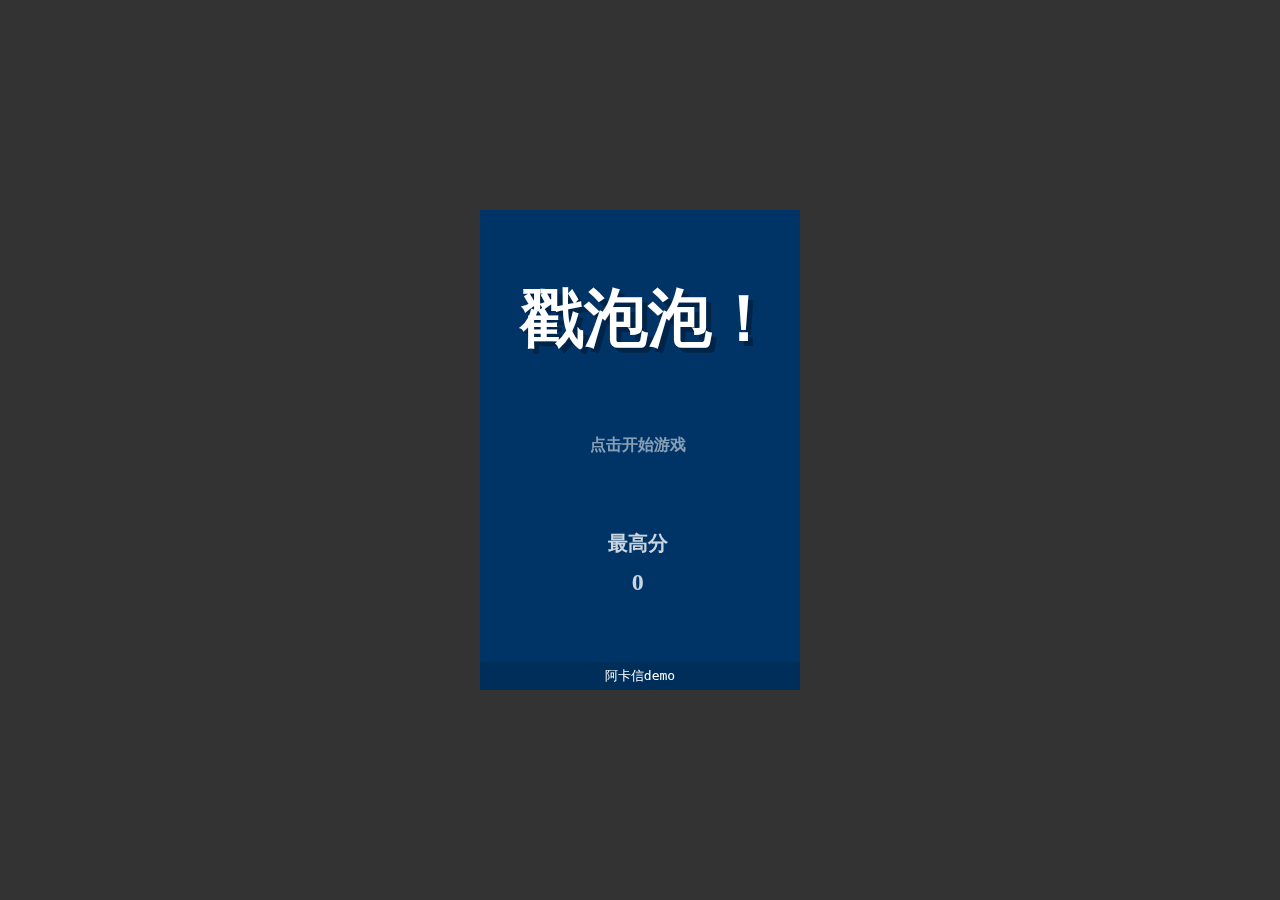
<file: demos/cpp/index.html>
<!DOCTYPE HTML>
<html lang="en">

<head>
	<meta charset="UTF-8">
	<title>戳泡泡</title>
	<meta name="keywords" content="games, online games, mobile games, html5 games" />
	<meta name="viewport" content="width=device-width,initial-scale=1.0,maximum-scale=1.0,user-scalable=no" />
	<meta name="apple-mobile-web-app-capable" content="yes" />
	<meta name="apple-mobile-web-app-status-bar-style" content="black-translucent" />
	<link rel="stylesheet" href="css/pop.css" />
	<!--<link rel="stylesheet" href="fonts/fonts.css" />-->
	<script src="js/Stats.js"></script>
	<script src="js/buzz.js"></script>
	<style type="text/css">
		iframe {
			position: absolute;
			bottom: 0;
			left: center;
		}
	</style>
	<link rel="shortcut icon" href="icon.png">
	<link rel="icon" href="icon.png">
	<link type="text/css" href="css/common.css" rel="stylesheet" />
	<script type="text/javascript" src="js/zepto.min.js"></script>
	<script src="js/common.js?v=1"></script>
</head>

<body>
<div id="SF_Game">
	<canvas></canvas>
	<div id="textLayer">
		<p>
			阿卡信demo
		</p>
	</div>
	<div id="inputBox">
		<a href="#" id="playAgain">
			再来一次
		</a>
		<a href="#" id="shareGame">
			炫耀一下
		</a>
	</div>
	<input id="bt-game-id" type="hidden" value="3-pop">
</div>
<script src="js/pop.base.js"></script>
<script src="js/pop.ua.js"></script>
<script src="js/pop.input.js"></script>
<script src="js/pop.scoreboard.js"></script>
<script src="js/pop.draw.js"></script>
<script src="js/pop.collision.js"></script>
<script src="js/pop.form.js"></script>
<script src="js/pop.explosion.js"></script>
<script src="js/pop.bubble.js"></script>
<script src="js/pop.touch.js"></script>
<script src="js/pop.starfish.js"></script>
<script src="js/pop.router.js"></script>
<script src="js/pop.init.js"></script>
<script type="text/javascript">
    function SF_gameStart() {
        if (!!document.createElement('canvas').getContext === false) {
            document.writeln('<h1>对不起，您的浏览器不支持html5！</h1>');
            document.writeln('<h2>请更换浏览器继续玩游戏！</h2>');
        } else {
            POP.init();
        }
    }

    $(function() {
        $("#playAgain").on("click", function() {
            POP.againGame();
            //return false;
        });
        $("#shareGame").on("click", function() {
            //btGame.playShareTip();
            //return false;
            dp_share();
        });
    });
    btGame.onlyVScreen(false, function(count) {
        if (count > 0) {
            location.reload();
        }
    });
    btGame.resizePlayArea($("#SF_Game"), 320, 480, "center", "center");
    $("#SF_Game").on("resizePlayArea", function() {
        SF_gameStart();
        SF_gameStart = function() {};
    });
</script>
<script language=javascript>
    var mebtnopenurl = 'http://g.lanrenmb.com';
    window.shareData = {
        "imgUrl": "http://g.lanrenmb.com/icon/cpp.png",
        "timeLineLink": "http://g.lanrenmb.com/games/cpp/",
        "tTitle": "戳泡泡",
        "tContent": "戳泡泡"
    };

    function goHome() {
        window.location = mebtnopenurl;
    }

    function dp_share() {

    }
</script>
<div style="display: none;">
	<script type="text/javascript">
        var myData = { gameid: "cpp" };
	</script>
	<div style="display: none;">
	</div>
</body>

</html>
<!DOCTYPE HTML>
<html lang="en">

<head>
	<meta charset="UTF-8">
	<title>戳泡泡</title>
	<meta name="keywords" content="games, online games, mobile games, html5 games" />
	<meta name="viewport" content="width=device-width,initial-scale=1.0,maximum-scale=1.0,user-scalable=no" />
	<meta name="apple-mobile-web-app-capable" content="yes" />
	<meta name="apple-mobile-web-app-status-bar-style" content="black-translucent" />
	<link rel="stylesheet" href="css/pop.css" />
	<!--<link rel="stylesheet" href="fonts/fonts.css" />-->
	<script src="js/Stats.js"></script>
	<script src="js/buzz.js"></script>
	<style type="text/css">
		iframe {
			position: absolute;
			bottom: 0;
			left: center;
		}
	</style>
	<link rel="shortcut icon" href="icon.png">
	<link rel="icon" href="icon.png">
	<link type="text/css" href="css/common.css" rel="stylesheet" />
	<script type="text/javascript" src="js/zepto.min.js"></script>
	<script src="js/common.js?v=1"></script>
</head>

<body>
<div id="SF_Game">
	<canvas></canvas>
	<div id="textLayer">
		<p>
			阿卡信demo
		</p>
	</div>
	<div id="inputBox">
		<a href="#" id="playAgain">
			再来一次
		</a>
		<a href="#" id="shareGame">
			炫耀一下
		</a>
	</div>
	<input id="bt-game-id" type="hidden" value="3-pop">
</div>
<script src="js/pop.base.js"></script>
<script src="js/pop.ua.js"></script>
<script src="js/pop.input.js"></script>
<script src="js/pop.scoreboard.js"></script>
<script src="js/pop.draw.js"></script>
<script src="js/pop.collision.js"></script>
<script src="js/pop.form.js"></script>
<script src="js/pop.explosion.js"></script>
<script src="js/pop.bubble.js"></script>
<script src="js/pop.touch.js"></script>
<script src="js/pop.starfish.js"></script>
<script src="js/pop.router.js"></script>
<script src="js/pop.init.js"></script>
<script type="text/javascript">
    function SF_gameStart() {
        if (!!document.createElement('canvas').getContext === false) {
            document.writeln('<h1>对不起，您的浏览器不支持html5！</h1>');
            document.writeln('<h2>请更换浏览器继续玩游戏！</h2>');
        } else {
            POP.init();
        }
    }

    $(function() {
        $("#playAgain").on("click", function() {
            POP.againGame();
            //return false;
        });
        $("#shareGame").on("click", function() {
            //btGame.playShareTip();
            //return false;
            dp_share();
        });
    });
    btGame.onlyVScreen(false, function(count) {
        if (count > 0) {
            location.reload();
        }
    });
    btGame.resizePlayArea($("#SF_Game"), 320, 480, "center", "center");
    $("#SF_Game").on("resizePlayArea", function() {
        SF_gameStart();
        SF_gameStart = function() {};
    });
</script>
<script language=javascript>
    var mebtnopenurl = 'http://g.lanrenmb.com';
    window.shareData = {
        "imgUrl": "http://g.lanrenmb.com/icon/cpp.png",
        "timeLineLink": "http://g.lanrenmb.com/games/cpp/",
        "tTitle": "戳泡泡",
        "tContent": "戳泡泡"
    };

    function goHome() {
        window.location = mebtnopenurl;
    }

    function dp_share() {

    }
</script>
<div style="display: none;">
	<script type="text/javascript">
        var myData = { gameid: "cpp" };
	</script>
	<div style="display: none;">
	</div>
</div>
</body>

</html>
</file>
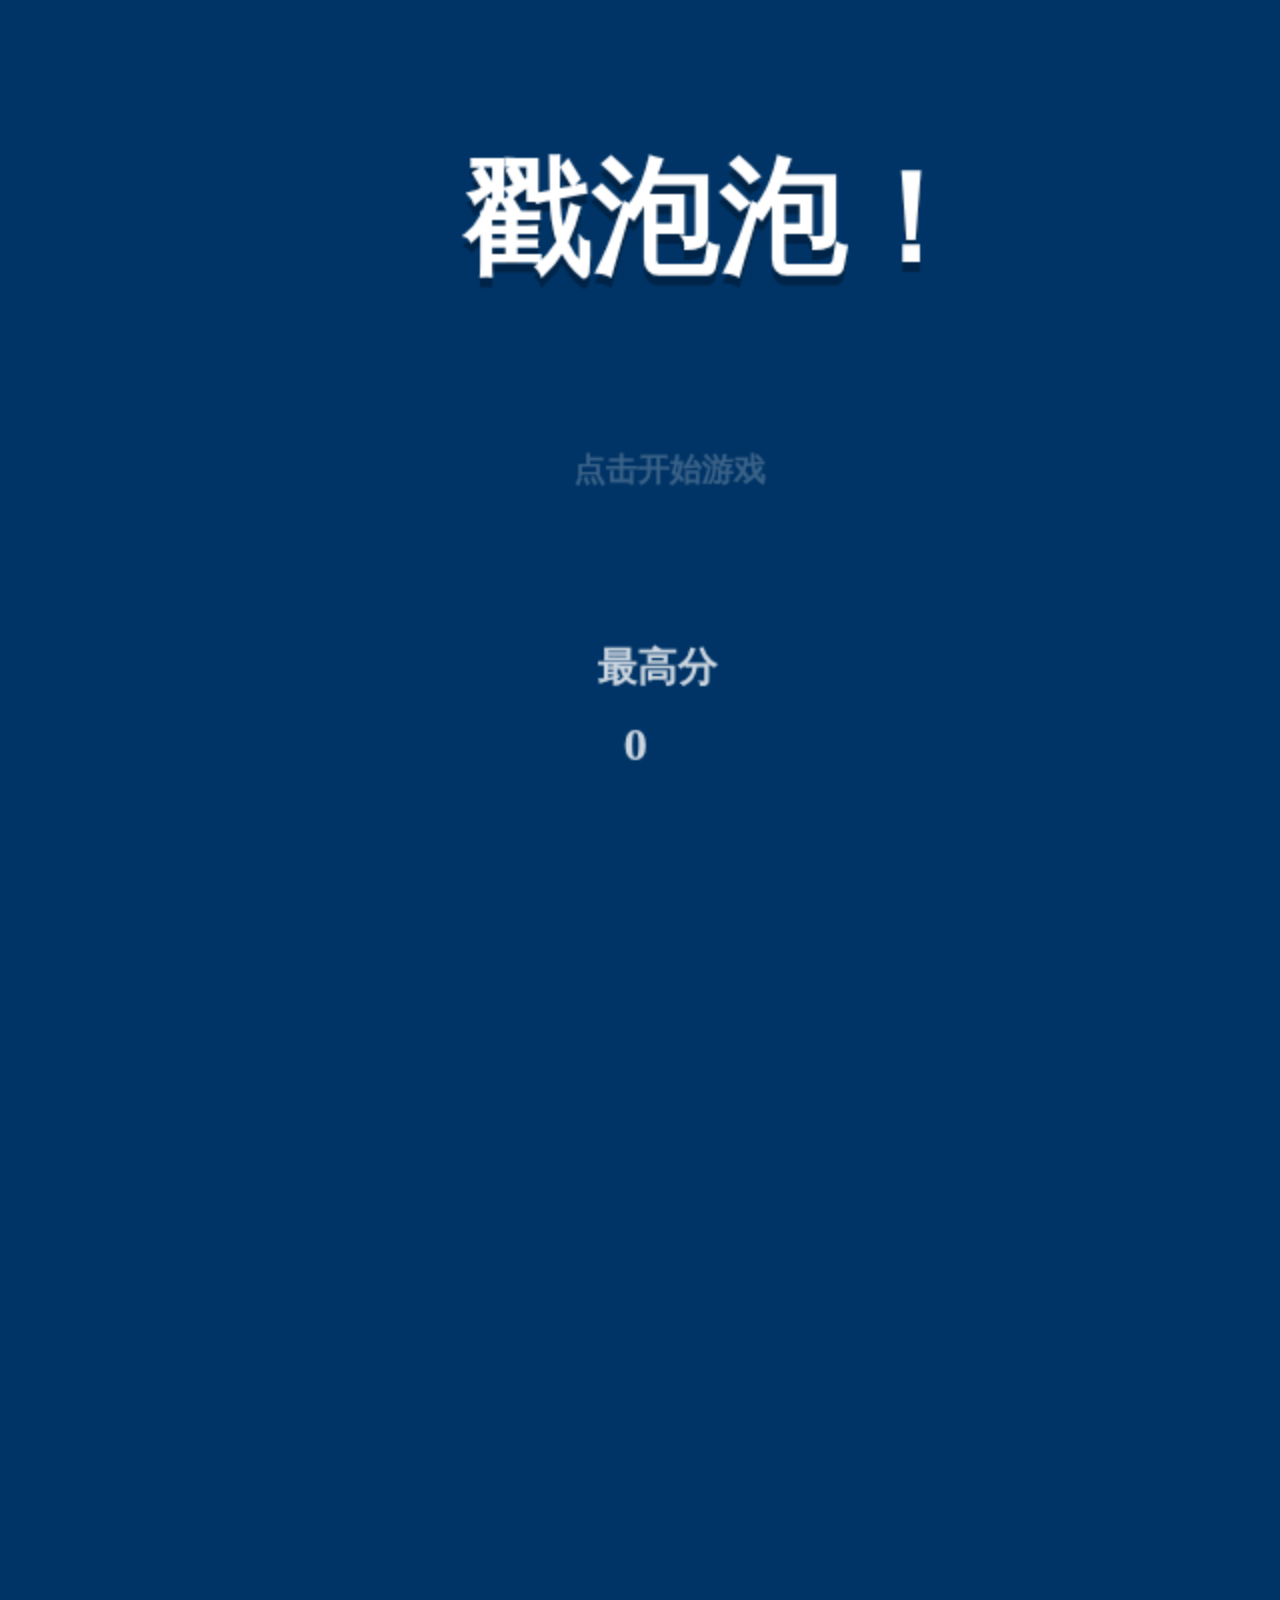
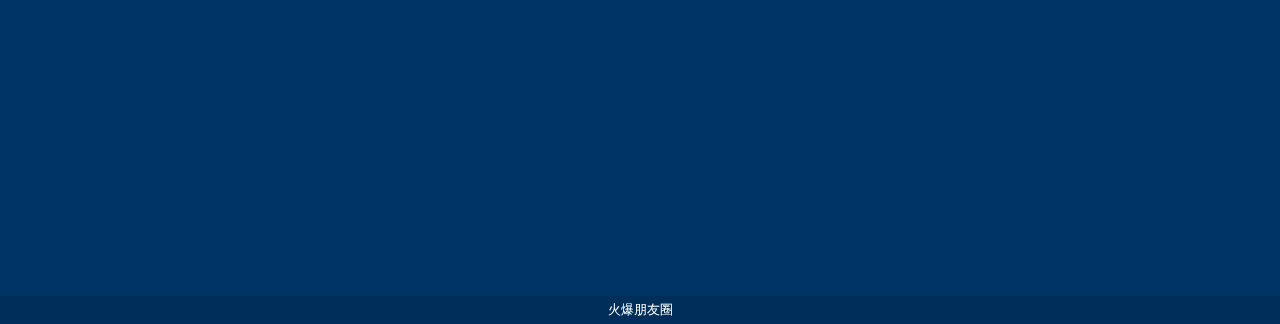
<file: demos/wood/cpp/index.html>
<!DOCTYPE HTML>
<html lang="en">
<head>
	<meta charset="UTF-8">

	<title>戳泡泡</title>

    <meta name="keywords" content="games, online games, mobile games, html5 games" />

    <meta name="viewport" content="width=device-width,initial-scale=1.0,maximum-scale=1.0,user-scalable=no" />

    <meta name="apple-mobile-web-app-capable" content="yes" />
    <meta name="apple-mobile-web-app-status-bar-style" content="black-translucent" />

    <link rel="stylesheet" href="css/pop.css" />
    <!--<link rel="stylesheet" href="fonts/fonts.css" />-->

    <script src="js/Stats.js"></script>
    <script src="js/buzz.js"></script>

    <style type="text/css">
    iframe {position: absolute; bottom: 0; left: center; }
    </style>
	
	<link rel="shortcut icon" href="icon.png">
<link rel="icon" href="icon.png">
<link type="text/css" href="css/common.css" rel="stylesheet" />
<script type="text/javascript" src="js/zepto.min.js"></script>
<script src="js/common.js?v=1"></script>


</head>

<body>

<div id="SF_Game">
    <canvas></canvas>
    <div id="textLayer">
        <p>
           火爆朋友圈
        </p>
    </div>
    <div id="inputBox">
		<a href="#" id="playAgain">
			再来一次
		</a>
		<a href="#" id="shareGame">
			炫耀一下
		</a>
		<a href="g.lanrenmb.com" onClick="clickMore();">
			>更多游戏<
		</a>
    </div>
			<input id="bt-game-id" type="hidden" value="3-pop">


</div>

<script src="js/pop.base.js"></script>
<script src="js/pop.ua.js"></script>
<script src="js/pop.input.js"></script>
<script src="js/pop.scoreboard.js"></script>
<script src="js/pop.draw.js"></script>
<script src="js/pop.collision.js"></script>
<script src="js/pop.form.js"></script>
<script src="js/pop.explosion.js"></script>
<script src="js/pop.bubble.js"></script>
<script src="js/pop.touch.js"></script>
<script src="js/pop.starfish.js"></script>
<script src="js/pop.router.js"></script>
<script src="js/pop.init.js"></script>

<script type="text/javascript">

    function SF_gameStart() {
        if (!!document.createElement('canvas').getContext === false) {

            document.writeln('<h1>对不起，您的浏览器不支持html5！</h1>');
            document.writeln('<h2>请更换浏览器继续玩游戏！</h2>');

        }
        else {
            POP.init();
        }
    }

	$(function(){
		$("#playAgain").on("click", function(){
			POP.againGame();
			//return false;
		});
		$("#shareGame").on("click", function(){
			//btGame.playShareTip();
			//return false;
		});
	});
	btGame.onlyVScreen(false, function(count){
		if(count > 0){
			location.reload();
		}
	});
	btGame.resizePlayArea($("#SF_Game"), "100%", "100%", "center", "center");
	$("#SF_Game").on("resizePlayArea", function(){
		SF_gameStart();
		SF_gameStart = function(){};
	});
</script>
		<div id=share style="display: none">
			<img width=100% src="share.png"
				style="position: fixed; z-index: 9999; top: 0; left: 0; display: "
				ontouchstart="document.getElementById('share').style.display='none';" />
		</div>
		<div style="display: none;">

			<div style="display: none;">
			 
			</div>
		</div>
</body>
</html>
</file>
<file: demos/cpp/css/pop.css>
body {-webkit-tap-highlight-color: transparent; margin: 0; padding: 0; background: #333; color: #fff; }
#SF_Game { display: block; margin: 0; background: #036; /* background: url(assets/bg.png) 0 0 no-repeat */; width: 320px; height: 480px; color: #fff; position: relative; }
canvas { width: 100%; height: 100%; color: #fff; cursor: crosshair; z-index: -1; background: transparent; }

#textLayer { position: absolute; bottom: 0px; left: 0; width: 100%; background: rgba(0,0,0,0.1); z-index: 1000; }
#textLayer p { text-align: center; padding: 5px 0; margin: 0; font-family: monospace; }
#textLayer a { color: #fff; text-decoration: none; font-weight: bold; }
#textLayer a:hover { color: #f0f; }

#inputBox {height: 100%;position: absolute; bottom: 0; left: 0; width:100%; color: #036; z-index: 1001; display: none; text-align: center; /* background:#003466; */}
#inputBox a{color:#fff;position:absolute;text-align:center;text-decoration:none;}
#playAgain, #shareGame{
    bottom: 80px;
    background: #002448;
    padding: 2% 4%;
    border-radius: 5px;
}
#playAgain{
    left: 10%;
}
#shareGame{
    right: 10%;
}
#moreGame{
	padding: 10px 0;
	color:#fff;display:block;width:100%;
	bottom: 30px;
}


@media only screen and (min-width: 480px) {

	#SF_Game { 
	
    /* margin: 0 auto;-webkit-transform: scale(1.5,1.5); */
	/* margin-top:120px;  */
	}

}
</file>
<file: demos/cpp/css/common.css>
.bt-animation{
	-webkit-transition:all 200ms;
	-moz-transition:all 200ms;
	-ms-transition:all 200ms;
	-o-transition:all 200ms;
	transition:all 200ms;
}
.bt-advertisement,
.bt-h-scrren,
.bt-v-scrren,
.bt-play-logo-adv,
.bt-play-share-tip{
	position:absolute;
	top:0;
	left:0;
	z-index: 6000;
	width:100%;
	height:100%;
	text-align:center;
	font-size:16px;
	color:#fff;
}
#bt-play-logo-adv{
	z-index:9001;
}
#bt-play-logo-adv-lock{
	z-index:9000;
}
.bt-play-share-tip{
	text-align:right;
}
.bt-play-share-tip-img{
	margin:10px 2% 0 0;
	width:60%;
	max-width:180px;
}
.bt-h-scrren, .bt-v-scrren{
	background:#fff;
}
.bt-h-scrren table, .bt-h-scrren tr, .bt-h-scrren td,
.bt-v-scrren table, .bt-v-scrren tr, .bt-v-scrren td{
	width:100%;height:100%;
	padding:0;margin:0;
}
.bt-h-screen-img, .bt-v-screen-img{
	margin:10px 1%;
	max-width:98%;
}
.bt-lock-screen{
	position:absolute;
	top:0;
	left:0;
	z-index:5000;
	width: 100%;
	height: 100%;
	opacity: 0.4;
	background: #000;
}
#bt-hide-lock{
	z-index:-1;
}
.bt-game-loading{
	position:fixed;
	position:absolute;
	top:0;left:0;
	width:100%;height:100%;
	font-size:1.6rem;text-align: center;
	color:gray;background:#fff;
}
.bt-game-loading table, .bt-game-loading tr, .bt-game-loading td{
	height:100%;width:100%;padding:0;margin:0;
}
.bt-game-loading .bt-img{
	width:452px;
	max-width: 70%;
}
.bt-game-loading .bt-text{
	padding-top:30px;
}
.bt-hide{
	overflow:hidden!important;
	width:0!important;
	height:0!important;
	opacity:0!important;
	margin:0!important;
	padding:0!important;
}
</file>
<file: demos/wood/cpp/css/pop.css>
body {-webkit-tap-highlight-color: transparent; margin: 0; padding: 0; background: #333; color: #fff; }
#SF_Game { display: block; margin: 0; background: #036;  width: 100%; height: 100%; color: #fff; position: relative; }
canvas { width: 100%; height: 100%; color: #fff; cursor: crosshair; z-index: -1; background: transparent; }

#textLayer { position: absolute; bottom: 0px; left: 0; width: 100%; background: rgba(0,0,0,0.1); z-index: 1000; }
#textLayer p { text-align: center; padding: 5px 0; margin: 0; font-family: monospace; }
#textLayer a { color: #fff; text-decoration: none; font-weight: bold; }
#textLayer a:hover { color: #f0f; }

#inputBox {height: 100%;position: absolute; bottom: 0; left: 0; width:100%; color: #036; z-index: 1001; display: none; text-align: center; /* background:#003466; */}
#inputBox a{color:#fff;position:absolute;text-align:center;text-decoration:none;}
#playAgain, #shareGame{
    bottom: 80px;
    background: #002448;
    padding: 2% 4%;
    border-radius: 5px;
}
#playAgain{
    left: 10%;
}
#shareGame{
    right: 10%;
}
#moreGame{
	padding: 10px 0;
	color:#fff;display:block;width:100%;
	bottom: 30px;
}


@media only screen and (min-width: 480px) {

	#SF_Game { 
	
    /* margin: 0 auto;-webkit-transform: scale(1.5,1.5); */
	/* margin-top:120px;  */
	}

}
</file>
<file: demos/wood/cpp/css/common.css>
.bt-animation{
	-webkit-transition:all 200ms;
	-moz-transition:all 200ms;
	-ms-transition:all 200ms;
	-o-transition:all 200ms;
	transition:all 200ms;
}
.bt-advertisement,
.bt-h-scrren,
.bt-v-scrren,
.bt-play-logo-adv,
.bt-play-share-tip{
	position:absolute;
	top:0;
	left:0;
	z-index: 6000;
	width:100%;
	height:100%;
	text-align:center;
	font-size:16px;
	color:#fff;
}
#bt-play-logo-adv{
	z-index:9001;
}
#bt-play-logo-adv-lock{
	z-index:9000;
}
.bt-play-share-tip{
	text-align:right;
}
.bt-play-share-tip-img{
	margin:10px 2% 0 0;
	width:60%;
	max-width:180px;
}
.bt-h-scrren, .bt-v-scrren{
	background:#fff;
}
.bt-h-scrren table, .bt-h-scrren tr, .bt-h-scrren td,
.bt-v-scrren table, .bt-v-scrren tr, .bt-v-scrren td{
	width:100%;height:100%;
	padding:0;margin:0;
}
.bt-h-screen-img, .bt-v-screen-img{
	margin:10px 1%;
	max-width:98%;
}
.bt-lock-screen{
	position:absolute;
	top:0;
	left:0;
	z-index:5000;
	width: 100%;
	height: 100%;
	opacity: 0.4;
	background: #000;
}
#bt-hide-lock{
	z-index:-1;
}
.bt-game-loading{
	position:fixed;
	position:absolute;
	top:0;left:0;
	width:100%;height:100%;
	font-size:1.6rem;text-align: center;
	color:gray;background:#fff;
}
.bt-game-loading table, .bt-game-loading tr, .bt-game-loading td{
	height:100%;width:100%;padding:0;margin:0;
}
.bt-game-loading .bt-img{
	width:452px;
	max-width: 70%;
}
.bt-game-loading .bt-text{
	padding-top:30px;
}
.bt-hide{
	overflow:hidden!important;
	width:0!important;
	height:0!important;
	opacity:0!important;
	margin:0!important;
	padding:0!important;
}
</file>
